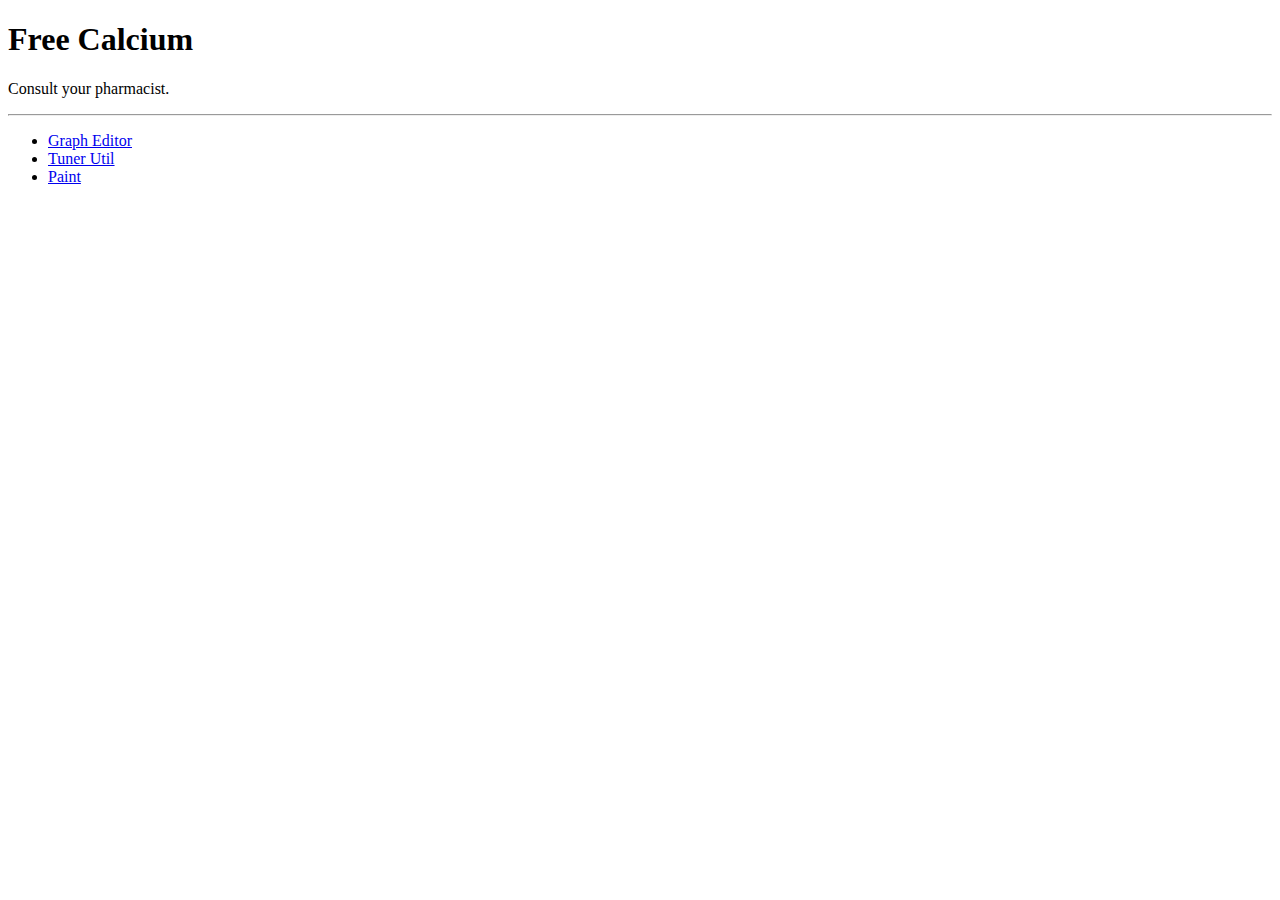
<file: index.html>
<!DOCTYPE html>
<html lang="en">
	<head>
		<meta charset="utf-8">
		<title>
			Free Calcium
		</title>
	</head>
	<body>
		<h1>Free Calcium</h1>
		<p>
			Consult your pharmacist.
		</p>
		<hr>
		<ul>
			<li>
				<a href="./content/graph-editor/">Graph Editor</a>
			</li>
			<li>
				<a href="./content/tuner-util/">Tuner Util</a>
			</li>
			<li>
				<a href="./content/paint/">Paint</a>
			</li>
		</ul>
	</body>
</html>
</file>
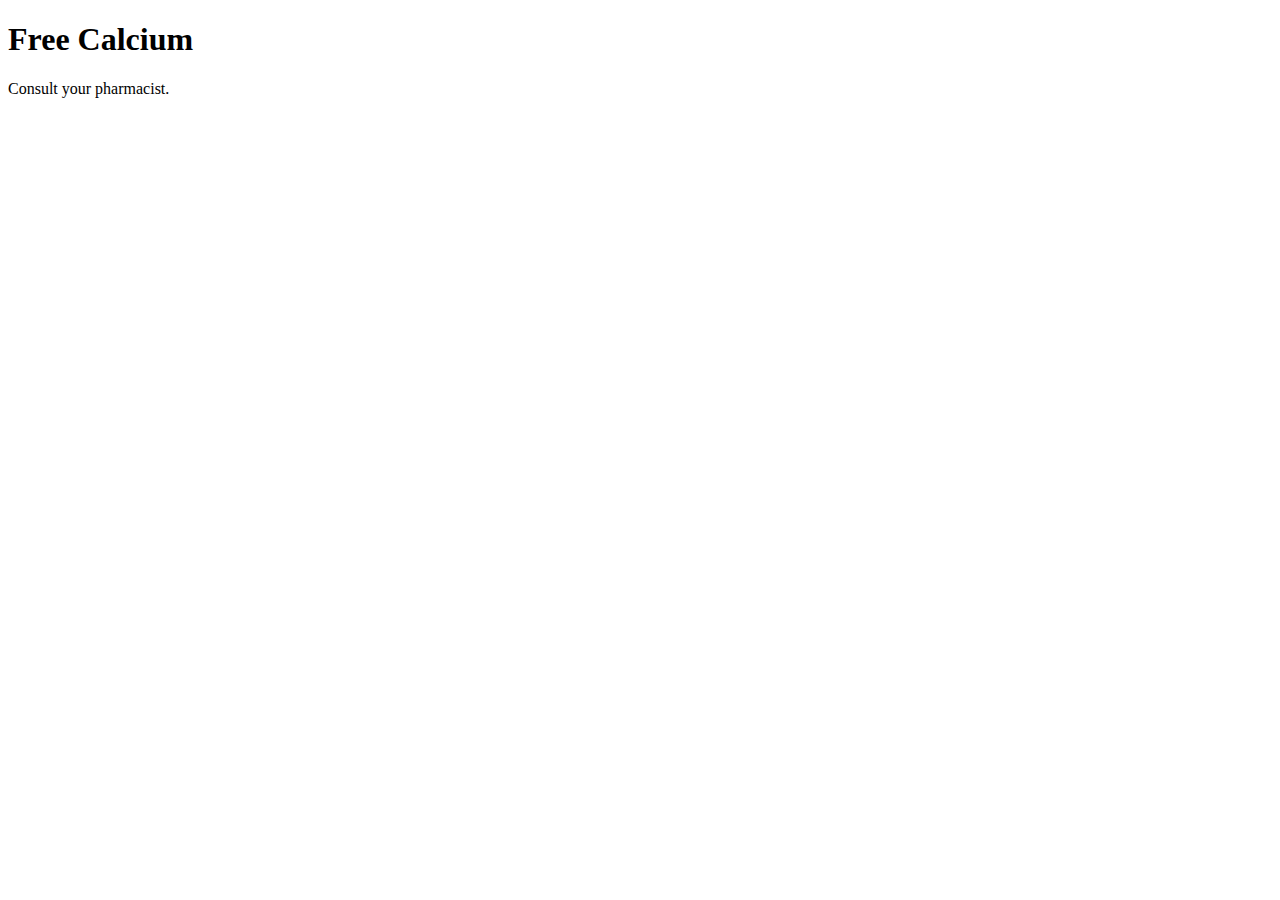
<file: content/index.html>
<!DOCTYPE html>
<html lang="en">
	<head>
		<meta charset="utf-8">
		<title>
			Free Calcium
		</title>
	</head>
	<body>
		<h1>Free Calcium</h1>
		<p>
			Consult your pharmacist.
		</p>
	</body>
</html>
</file>
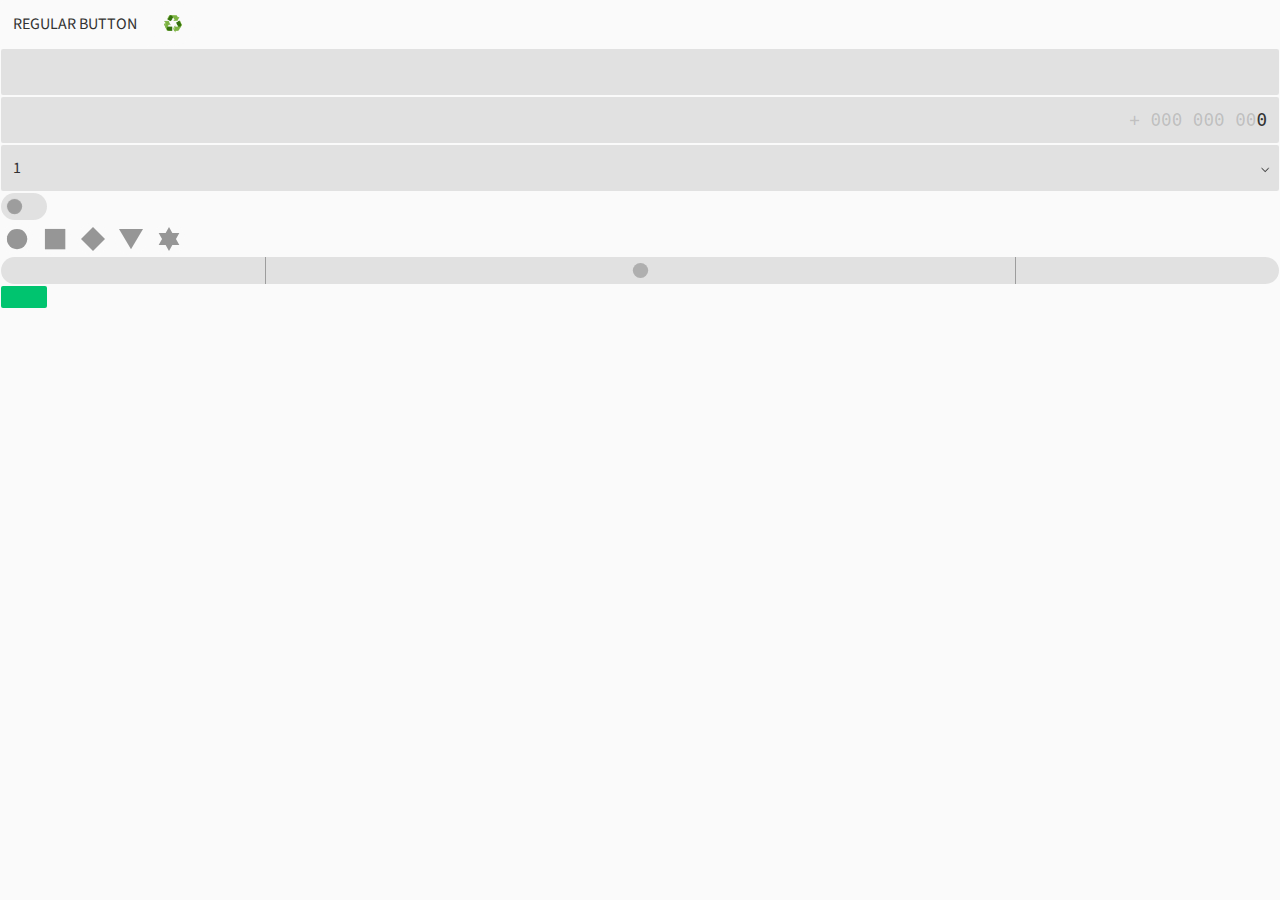
<file: content/graph-editor/index.html>
<!DOCTYPE html>
<html>
	<head>
		<meta charset="utf-8">
		<meta name="viewport" content="width=device-width, initial-scale=1.0, maximum-scale=1.0, user-scalable=0">
		<link rel="stylesheet" href="./index.css">
		<title>
			Graph Editor
		</title>
	</head>
	<body>
		<noscript>
			You need to enable JavaScript to run this app.
		</noscript>
		<div id="root"></div>
		<script src="./index.js"></script>
	</body>
</html>
</file>
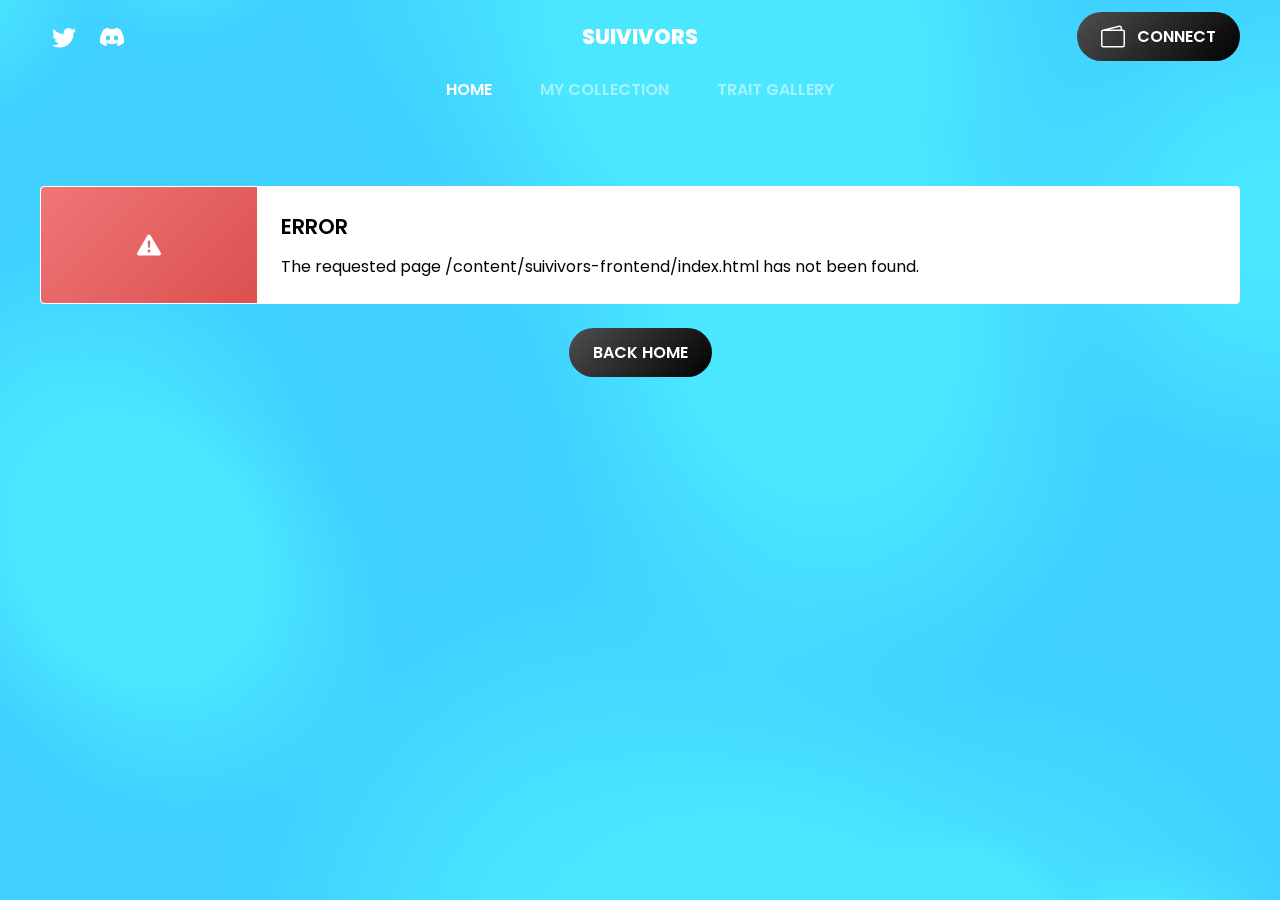
<file: content/suivivors-frontend/index.html>
<!DOCTYPE html>
<html dir="ltr">
	<head>
		<meta charset="utf-8">
		<meta name="viewport" content="width=device-width, initial-scale=1.0, maximum-scale=2.0, user-scalable=1">
		<link rel="stylesheet" href="./index.css">
		<link rel="stylesheet" href="https://fonts.googleapis.com/css?family=Roboto:300,400,500,700&display=swap">
		<link rel="icon" type="image/png" sizes="128x128" href="img/favicon.png" />
		<title>Suivivors - First Dynamic NFT on Sui</title>
		<meta name="title" content="Suivivors - First Dynamic NFT on Sui">
		<meta name="description" content="Suivivors representing paradigm shift in way how users will see and interact with NFTs. Remember: Only way to suivive the sui-nami is to become Suivivor.">
		<meta property="og:type" content="website">
		<meta property="og:url" content="https://www.suivivors.com/">
		<meta property="og:title" content="Suivivors - First Dynamic NFT on Sui">
		<meta property="og:description" content="Suivivors representing paradigm shift in way how users will see and interact with NFTs. Remember: Only way to suivive the sui-nami is to become Suivivor.">
		<meta property="og:image" content="https://www.suivivors.com/img/banner.jpg">
		<meta property="twitter:card" content="summary_large_image">
		<meta property="twitter:url" content="https://www.suivivors.com/">
		<meta property="twitter:title" content="Suivivors - First Dynamic NFT on Sui">
		<meta property="twitter:description" content="Suivivors representing paradigm shift in way how users will see and interact with NFTs. Remember: Only way to suivive the sui-nami is to become Suivivor.">
		<meta property="twitter:image" content="https://www.suivivors.com/img/banner.jpg">
	</head>
	<body>
		<div id="root"></div>
		<script src="./index.js"></script>
	</body>
</html>
</file>
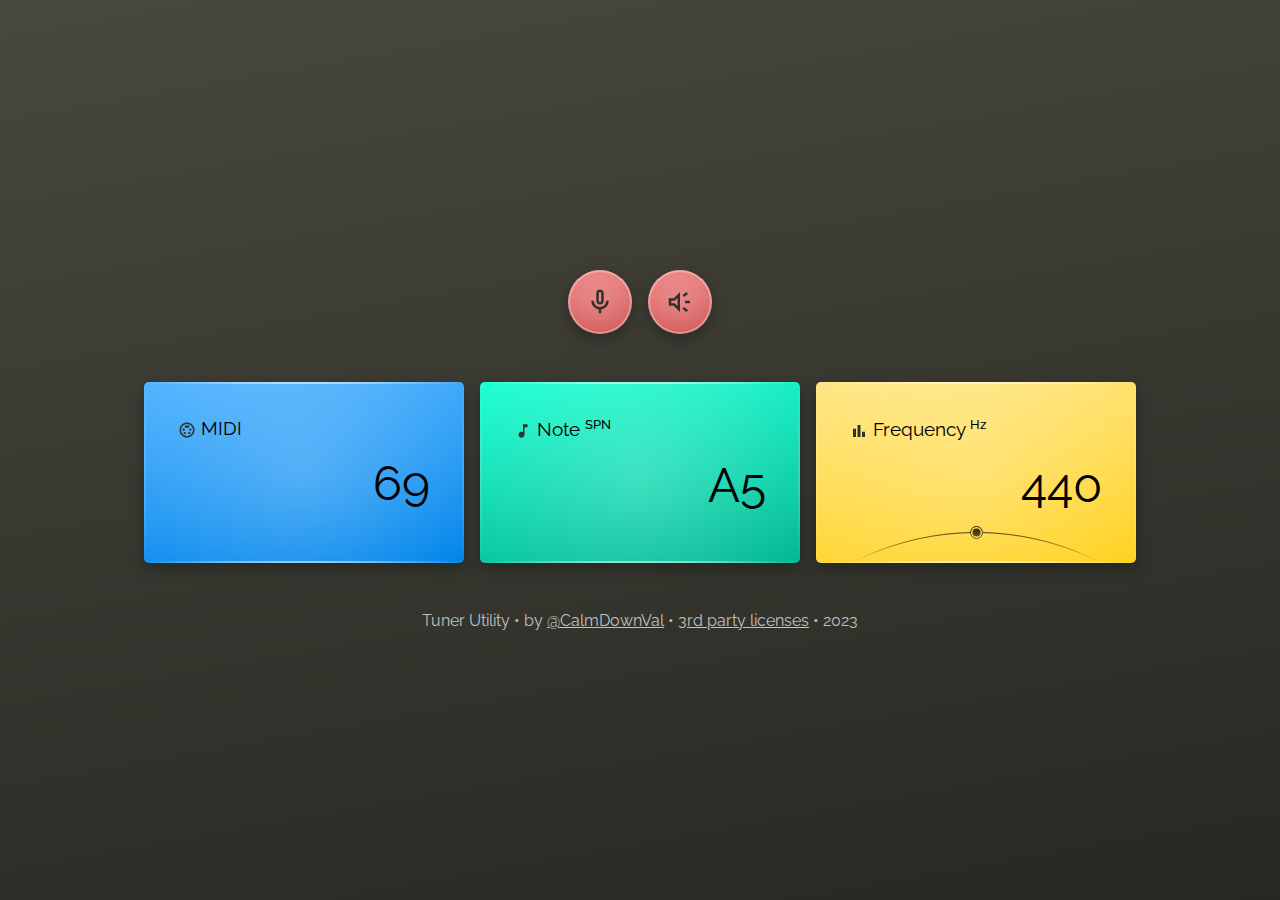
<file: content/tuner-util/index.html>
<!DOCTYPE html>
<html>
	<head>
		<meta charset="utf-8">
		<meta name="description" content="Tuner utility with MIDI, note and frequency conversion.">
		<meta name="keywords" content="midi,frequency,note,music,production">
		<meta name="viewport" content="width=device-width, initial-scale=1.0, maximum-scale=1.0, user-scalable=no, viewport-fit=cover">
		<meta name="HandheldFriendly" content="true">
		<meta name="author" content="@CalmDownVal">
		<link rel="stylesheet" href="style.css">
		<script src="app.min.js" type="text/javascript"></script>
		<title>
			Tuner Utility
		</title>
	</head>
	<body>
		<section class="layout">
			<div class="control-panel span-full">
				<div class="canvas-wrapper" id="bin-chart">
					<canvas></canvas>
				</div>
				<button class="button fx-shiny" id="record-button">
					<svg xmlns="http://www.w3.org/2000/svg" width="30" height="30" viewBox="0 -960 960 960" class="icon">
						<path d="M480-400q-50 0-85-35t-35-85v-240q0-50 35-85t85-35q50 0 85 35t35 85v240q0 50-35 85t-85 35Zm0-240Zm-40 520v-123q-104-14-172-93t-68-184h80q0 83 58.5 141.5T480-320q83 0 141.5-58.5T680-520h80q0 105-68 184t-172 93v123h-80Zm40-360q17 0 28.5-11.5T520-520v-240q0-17-11.5-28.5T480-800q-17 0-28.5 11.5T440-760v240q0 17 11.5 28.5T480-480Z"/>
					</svg>
				</button>
				<button class="button fx-shiny" id="ping-button">
					<svg xmlns="http://www.w3.org/2000/svg" width="30" height="30" viewBox="0 -960 960 960" class="icon">
						<path d="M640-440v-80h160v80H640Zm48 280-128-96 48-64 128 96-48 64Zm-80-480-48-64 128-96 48 64-128 96ZM120-360v-240h160l200-200v640L280-360H120Zm280-246-86 86H200v80h114l86 86v-252ZM300-480Z"/>
					</svg>
				</button>
			</div>
			<label class="input-wrapper fx-shiny" id="midi-box">
				<h2 class="input-wrapper__header">
					<svg xmlns="http://www.w3.org/2000/svg" width="18" height="18" viewBox="0 -960 960 960" class="icon">
						<path d="M480-80q-82 0-155-31.5t-127.5-86Q143-252 111.5-325T80-480q0-83 31.5-155.5t86-127Q252-817 325-848.5T480-880q83 0 155.5 31.5t127 86q54.5 54.5 86 127T880-480q0 82-31.5 155t-86 127.5q-54.5 54.5-127 86T480-80Zm0-400Zm-180 40q25 0 42.5-17.5T360-500q0-25-17.5-42.5T300-560q-25 0-42.5 17.5T240-500q0 25 17.5 42.5T300-440Zm360 0q25 0 42.5-17.5T720-500q0-25-17.5-42.5T660-560q-25 0-42.5 17.5T600-500q0 25 17.5 42.5T660-440ZM360-260q25 0 42.5-17.5T420-320q0-25-17.5-42.5T360-380q-25 0-42.5 17.5T300-320q0 25 17.5 42.5T360-260Zm240 0q25 0 42.5-17.5T660-320q0-25-17.5-42.5T600-380q-25 0-42.5 17.5T540-320q0 25 17.5 42.5T600-260ZM420-600h120q26 0 43-17t17-43q0-26-17-43t-43-17H420q-26 0-43 17t-17 43q0 26 17 43t43 17Zm60 440q133 0 226.5-93.5T800-480q0-133-93.5-226.5T480-800q-133 0-226.5 93.5T160-480q0 133 93.5 226.5T480-160Z"/>
					</svg>
					MIDI
				</h2>
				<div class="input-wrapper__input-frame">
					<input type="text" class="input-wrapper__input" id="midi-input" value="69" maxlength="10" inputMode="decimal">
				</div>
				<span class="input-wrapper__approx">approximate</span>
			</label>
			<label class="input-wrapper fx-shiny" id="note-box">
				<h2 class="input-wrapper__header">
					<svg xmlns="http://www.w3.org/2000/svg" width="18" height="18" viewBox="0 -960 960 960" class="icon">
						<path d="M400-120q-66 0-113-47t-47-113q0-66 47-113t113-47q23 0 42.5 5.5T480-418v-422h240v160H560v400q0 66-47 113t-113 47Z"/>
					</svg>
					Note
					<sup title="Scientific Pitch Notation">SPN</sup>
				</h2>
				<div class="input-wrapper__input-frame">
					<input type="text" class="input-wrapper__input" id="note-input" value="A5" maxlength="10">
				</div>
				<span class="input-wrapper__approx">approximate</span>
			</label>
			<label class="input-wrapper fx-shiny" id="freq-box">
				<h2 class="input-wrapper__header">
					<svg xmlns="http://www.w3.org/2000/svg" width="18" height="18" viewBox="0 -960 960 960" class="icon">
						<path d="M640-160v-280h160v280H640Zm-240 0v-640h160v640H400Zm-240 0v-440h160v440H160Z"/>
					</svg>
					Frequency
					<sup>Hz</sup>
				</h2>
				<div class="input-wrapper__input-frame">
					<input type="text" class="input-wrapper__input" id="freq-input" value="440" maxlength="10" inputMode="decimal">
				</div>
				<div class="canvas-wrapper" id="tune-chart">
					<canvas></canvas>
				</div>
			</label>
			<footer class="page-footer span-full">
				<dl class="info-crumbs">
					<dt>
						Tuner Utility
					</dt>
					<dd>
						by
						<a href="https://twitter.com/CalmDownVal" target="_blank">@CalmDownVal</a>
					</dd>
					<dd>
						<a href="https://github.com/CalmDownVal/tuner-util/tree/master/licenses" target="_blank">3rd party licenses</a>
					</dd>
					<dd>
						2023
					</dd>
				</dl>
			</footer>
		</section>
	</body>
</html>
</file>
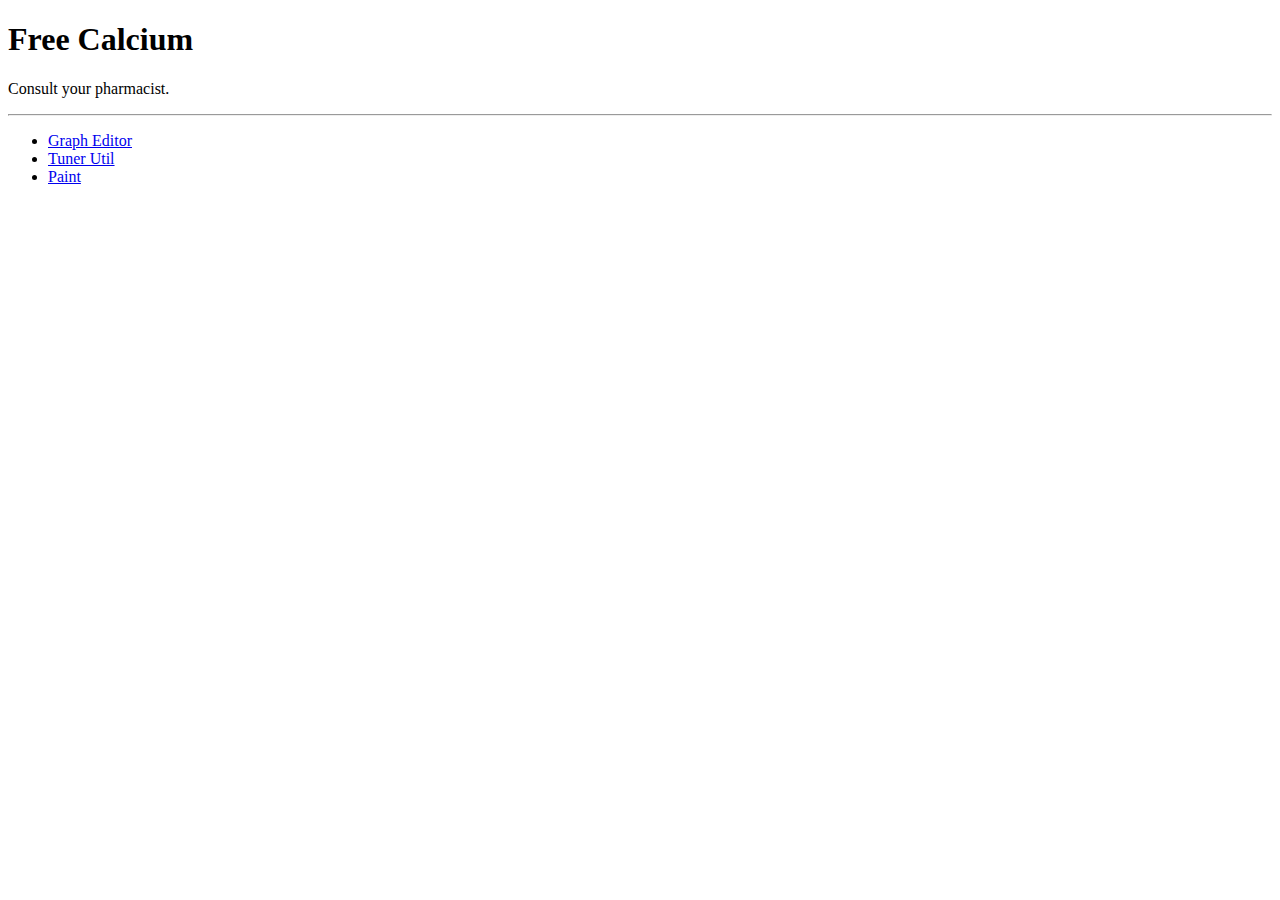
<file: content/suivivors-frontend/redirect.html>
<!DOCTYPE html>
<html>
	<head>
		<meta charset="utf-8">
		<meta name="robots" content="noindex">
		<title>
			Error
		</title>
	</head>
	<body>
		<h1>An Error Occurred</h1>
		<p>
			We will attempt to redirect you to the right place. If that doesn't
			happen automatically, your browser may have blocked the redirect.
		</p>
		<p>
			You can
			<a href="/">
				click here
			</a>
			to redirect manually.
		</p>
	</body>
	<script type="text/javascript">
		window.addEventListener('DOMContentLoaded', () => {
			window.location.replace('/');
		});
	</script>
</html>
</file>
<file: content/graph-editor/index.css>
@import"https://fonts.googleapis.com/css2?family=Source+Sans+Pro&display=swap";.button{--theme-bg-color: rgb(var(--theme-color-bg-primary));--theme-bg-shading: 0;--theme-bg: var(--theme-bg-color);background:var(--theme-bg);--theme-fg-color: rgb(var(--theme-color-fg-primary));color:var(--theme-fg-color);border-radius:var(--theme-rounding-SE);padding:var(--theme-gap-M);cursor:pointer;text-align:center;text-transform:uppercase}.button:active{--theme-bg-shading: .1}.button--icon{display:inline-flex;justify-content:center;align-items:center;border-radius:100%;line-height:1em}.button--icon:after{content:"";display:block;padding-top:100%}.button-group{display:inline-grid;grid-auto-flow:column;grid-auto-columns:1fr}.button-group__button{--theme-bg-shading: .1;position:relative;margin-left:-1px}.button-group__button:first-of-type{margin-left:unset;border-top-right-radius:0!important;border-bottom-right-radius:0!important}.button-group__button:last-of-type{border-top-left-radius:0!important;border-bottom-left-radius:0!important}.button-group__button:not(:first-of-type):not(:last-of-type){border-radius:0!important}.button-group__button--selected{--theme-bg-shading: .2;z-index:10}.popup{--theme-bg-color: rgb(var(--theme-color-bg-primary));--theme-bg-shading: .1;--theme-bg: linear-gradient(rgba(var(--theme-color-shading), var(--theme-bg-shading)), rgba(var(--theme-color-shading), var(--theme-bg-shading))), var(--theme-bg-color);background:var(--theme-bg);--theme-fg-color: rgb(var(--theme-color-fg-primary));color:var(--theme-fg-color);border-radius:var(--theme-rounding-LE);position:absolute;z-index:1000;pointer-events:none;contain:layout paint;visibility:collapse;opacity:0;transform:scale3d(1,.9,1);transition:visibility 0s linear .2s,opacity .2s linear,transform .2s ease}.popup--open{pointer-events:unset;visibility:visible;opacity:1;transform:scaleZ(1);transition-delay:0s}.popup-overlay{position:fixed;inset:0;z-index:999;pointer-events:none;visibility:collapse;opacity:0;transition:visibility 0s linear .2s,opacity .2s linear}.popup-overlay--open{pointer-events:unset;visibility:visible;opacity:1;transition-delay:0s}.text-input{--theme-bg-color: rgb(var(--theme-color-bg-primary));--theme-bg-shading: .1;--theme-bg: linear-gradient(rgba(var(--theme-color-shading), var(--theme-bg-shading)), rgba(var(--theme-color-shading), var(--theme-bg-shading))), var(--theme-bg-color);background:var(--theme-bg);--theme-fg-color: rgb(var(--theme-color-fg-primary));color:var(--theme-fg-color);border-radius:var(--theme-rounding-SE)}.text-input__input{display:block;box-sizing:border-box;width:100%;min-width:0;padding:var(--theme-gap-M)}.text-input:focus-within{--theme-bg-shading: .15}@property --slider__value{syntax: "<number>"; inherits: false;}.slider{--theme-bg-color: rgb(var(--theme-color-bg-primary));--theme-bg-shading: .1;--theme-bg: linear-gradient(rgba(var(--theme-color-shading), var(--theme-bg-shading)), rgba(var(--theme-color-shading), var(--theme-bg-shading))), var(--theme-bg-color);background:var(--theme-bg);--size: 1.2rem;position:relative;box-sizing:content-box;height:var(--size);padding:var(--theme-gap-S);border-radius:999px;contain:layout paint;touch-action:none;cursor:pointer}.slider__thumb{--theme-bg-color: rgb(var(--theme-color-bg-primary));--theme-bg-shading: .3;--theme-bg: linear-gradient(rgba(var(--theme-color-shading), var(--theme-bg-shading)), rgba(var(--theme-color-shading), var(--theme-bg-shading))), var(--theme-bg-color);background:var(--theme-bg);position:absolute;inset:var(--theme-gap-S) calc(var(--theme-gap-S) + var(--size) / 2);z-index:1;border-radius:999px;-webkit-mask:url([data-uri]) no-repeat center center/80% 80%;mask:url([data-uri]) no-repeat center center/80% 80%;transform:translate3d(calc((var(--slider__value) - .5) * 100%),0,0);transition:--theme-bg-color .15s linear,--theme-bg-shading .15s linear,-webkit-mask-size .15s ease,mask-size .15s ease,transform .2s ease}.slider:focus-within>.slider__thumb{--theme-bg-shading: 0;--theme-bg-color: rgb(var(--theme-color-accent))}.slider--active>.slider__thumb{-webkit-mask-size:100% 100%;mask-size:100% 100%}.slider--drag>.slider__thumb{transition:background-color .15s linear,-webkit-mask-size .15s ease,mask-size .15s ease}.slider--clamp-left:before,.slider--clamp-right:after{content:"";position:absolute;top:0;bottom:0;width:1px;background:rgba(var(--theme-color-shading),.3)}.slider--clamp-left:before{left:calc(var(--theme-gap-S) + var(--size) / 2 + var(--slider__min) * (100% - var(--size) - 2 * var(--theme-gap-S)))}.slider--clamp-right:after{left:calc(var(--theme-gap-S) + var(--size) / 2 + var(--slider__max) * (100% - var(--size) - 2 * var(--theme-gap-S)))}.color-picker{border-radius:var(--theme-rounding-SE);width:3rem;height:1.5rem;cursor:pointer}.color-picker__popup{--theme-bg-color: rgb(var(--theme-color-bg-primary));--theme-bg-shading: 0;--theme-bg: var(--theme-bg-color);background:var(--theme-bg);box-shadow:0 3px 15px #0009;display:flex;width:15rem;flex-flow:column nowrap;gap:var(--theme-gap-S);padding:var(--theme-gap-M);margin-top:3px}.color-picker__system-select{width:100%;margin-bottom:var(--theme-gap-M)}.number-input{--theme-bg-color: rgb(var(--theme-color-bg-primary));--theme-bg-shading: .1;--theme-bg: linear-gradient(rgba(var(--theme-color-shading), var(--theme-bg-shading)), rgba(var(--theme-color-shading), var(--theme-bg-shading))), var(--theme-bg-color);background:var(--theme-bg);--theme-fg-color: rgb(var(--theme-color-fg-primary));color:var(--theme-fg-color);border-radius:var(--theme-rounding-SE);display:flex;flex-wrap:nowrap;justify-content:flex-end;align-items:center;padding:var(--theme-gap-M);cursor:text}.number-input:focus-within{--theme-bg-shading: .15}.number-input .number-input__input,.number-input .number-input__placeholder{font-family:monospace;font-size:1.1rem}.number-input__placeholder{white-space:pre;color:rgba(var(--theme-color-fg-primary),.2)}.number-input__input{position:absolute;inset:0;background:transparent;color:inherit}.number-input__input-wrapper{position:relative}.number-input__measurement{visibility:hidden}.number-input__sign{cursor:pointer}.number-input__sign--negative{color:inherit}@property --scroll-indicator__offset{syntax: "<number>"; initial-value: 0; inherits: false;}@property --scroll-indicator__proportion{syntax: "<number>"; initial-value: 1; inherits: false;}.scroll-indicator{position:absolute;display:none;pointer-events:none;box-sizing:content-box;border:var(--theme-gap-S) solid transparent;border-radius:999px;background:rgba(var(--theme-color-shading),.5) content-box;transform-origin:0 0}.scroll-indicator--horizontal{height:var(--theme-gap-S);left:0;right:0;bottom:0;transform:translate3d(calc(var(--scroll-indicator__offset) * (100% + 100% / var(--scroll-indicator__proportion))),0,0) scale3d(var(--scroll-indicator__proportion),1,1)}.scroll-indicator--vertical{width:var(--theme-gap-S);top:0;bottom:0;right:0;transform:translate3d(0,calc(var(--scroll-indicator__offset) * (100% + 100% / var(--scroll-indicator__proportion))),0) scale3d(1,var(--scroll-indicator__proportion),1)}.scroll-indicator--visible{display:inline-block;opacity:.33;transition:opacity 1s linear}.scroll-indicator--active{opacity:1;transition:opacity .1s linear}*:has(> .scroll-indicator)::-webkit-scrollbar{display:none}.select{--theme-bg-color: rgb(var(--theme-color-bg-primary));--theme-bg-shading: .1;--theme-bg: linear-gradient(rgba(var(--theme-color-shading), var(--theme-bg-shading)), rgba(var(--theme-color-shading), var(--theme-bg-shading))), var(--theme-bg-color);background:var(--theme-bg);--theme-fg-color: rgb(var(--theme-color-fg-primary));color:var(--theme-fg-color);border-radius:var(--theme-rounding-SE);position:relative}.select:focus-within{--theme-bg-shading: .15}.select__input{display:block;box-sizing:border-box;width:100%;padding:var(--theme-gap-M);background:transparent;color:rgba(var(--theme-color-fg-primary),.7);caret-color:transparent;cursor:pointer}.select__input::placeholder{color:rgb(var(--theme-color-fg-primary))}.select__popup{overflow:auto;width:100%}.select__list{list-style:none;display:flex;flex-direction:column;flex-wrap:nowrap;align-items:stretch}.select__list__option{--theme-bg-color: rgb(var(--theme-color-bg-primary));--theme-bg-shading: .1;--theme-bg: linear-gradient(rgba(var(--theme-color-shading), var(--theme-bg-shading)), rgba(var(--theme-color-shading), var(--theme-bg-shading))), var(--theme-bg-color);background:var(--theme-bg);transition:--theme-bg-shading .1s linear;padding:var(--theme-gap-M);cursor:pointer}.select__list__option--nav{--theme-bg-shading: .15;transition:--theme-bg-shading 0s linear}.select__list__option--selected{color:rgb(var(--theme-color-accent))}.select__list__no-results{padding:var(--theme-gap-M)}.select__search{box-shadow:0 2px 0 0 rgb(var(--theme-color-accent))}.select:after{content:" ";position:absolute;top:50%;right:var(--theme-gap-M);width:var(--theme-gap-S);height:var(--theme-gap-S);pointer-events:none;transform-origin:70% 30%;transform:rotate3d(0,0,1,135deg);transition:transform .5s ease;opacity:.7;border-style:solid;border-width:1px;border-color:rgb(var(--theme-color-shading)) rgb(var(--theme-color-shading)) transparent transparent}.select--open:after{transform:rotate3d(0,0,1,-45deg)}.shape-picker{display:flex;gap:var(--theme-gap-S)}.shape-picker__button{--theme-bg-color: rgb(var(--theme-color-bg-primary));--theme-bg-shading: 0;--theme-bg: linear-gradient(rgba(var(--theme-color-shading), var(--theme-bg-shading)), rgba(var(--theme-color-shading), var(--theme-bg-shading))), var(--theme-bg-color);background:var(--theme-bg);font-size:0;padding:var(--theme-gap-S);border-radius:50%;cursor:pointer}.shape-picker__button--selected,.shape-picker__button:hover{--theme-bg-shading: .2}.shape-picker__button--selected>.shape-preview{fill:rgb(var(--theme-color-accent))}.shape-preview{--size: 1.5rem;width:var(--size);height:var(--size);fill:rgba(var(--theme-color-shading),.4)}.switch{--theme-bg-color: rgb(var(--theme-color-bg-primary));--theme-bg-shading: .1;--theme-bg: linear-gradient(rgba(var(--theme-color-shading), var(--theme-bg-shading)), rgba(var(--theme-color-shading), var(--theme-bg-shading))), var(--theme-bg-color);background:var(--theme-bg);--size: 1.2rem;box-sizing:content-box;width:calc(2 * var(--size));height:var(--size);padding:var(--theme-gap-S);border-radius:999px;touch-action:none;cursor:pointer}.switch__thumb{width:var(--size);height:var(--size);border-radius:999px;background:rgba(var(--theme-color-shading),.3);transform:scale3d(.8,.8,1);transition:background-color .2s linear .1s,transform .2s ease}.switch--on>.switch__thumb{background:rgb(var(--theme-color-accent));transform:scaleZ(1) translate3d(100%,0,0)}.graph-editor{position:absolute;inset:0;width:100%;height:100%;touch-action:none}.context-menu{box-shadow:0 3px 15px #0009;min-width:10rem}.context-menu__list{display:flex;flex-flow:column nowrap;list-style:none}.context-menu__list__item{--theme-bg-color: rgb(var(--theme-color-bg-primary));--theme-bg-shading: .1;--theme-bg: linear-gradient(rgba(var(--theme-color-shading), var(--theme-bg-shading)), rgba(var(--theme-color-shading), var(--theme-bg-shading))), var(--theme-bg-color);background:var(--theme-bg);transition:--theme-bg-shading .1s linear;padding:var(--theme-gap-M);cursor:pointer}.context-menu__list__item:hover{--theme-bg-shading: .15;transition:--theme-bg-shading 0s linear}.multi-editor{--depth-offset: 16px;background-image:linear-gradient(to right,#fff,transparent 1px);background-size:var(--depth-offset) 100%;background-repeat:repeat-x;display:flex;flex-flow:column nowrap}.multi-editor__row{--theme-bg-color: rgb(var(--theme-color-bg-primary));--theme-bg-shading: 0;--theme-bg: var(--theme-bg-color);background:var(--theme-bg);display:grid;grid-template-columns:1fr 2fr auto;grid-template-rows:1fr;grid-auto-flow:column;align-items:center;justify-items:stretch;margin-left:calc(var(--depth-offset) * var(--depth));padding-bottom:var(--gap-s)}.multi-editor__row>*{grid-column:2}.multi-editor__row>.multi-editor__row__title{grid-column:1}.multi-editor__row>.multi-editor__row__title+*{grid-column:2}.multi-editor__row>.multi-editor__row__options{grid-column:3}.array-field__add-button{justify-self:start}:root{font-family:Source Sans Pro,sans-serif}:root{--theme-color-bg-primary: 250, 250, 250;--theme-color-fg-primary: 50, 50, 50;--theme-color-shading: 0, 0, 0;--theme-color-accent: 0, 196, 111;--theme-gap-S: .25rem;--theme-gap-M: .75rem;--theme-gap-L: 1.5rem;--theme-rounding-SE: 3px;--theme-rounding-LE: 3px}@media (prefers-color-scheme: dark){:root{--theme-color-bg-primary: 42, 42, 42;--theme-color-fg-primary: 240, 240, 240;--theme-color-shading: 255, 255, 255;--theme-color-accent: 0, 196, 111}}@property --theme-fg-color{syntax: "<color>"; initial-value: black; inherits: true;}@property --theme-bg-color{syntax: "<color>"; initial-value: transparent; inherits: true;}@property --theme-bg-shading{syntax: "<number>"; initial-value: 0; inherits: true;}@property --fx-focus-opacity{syntax: "<number>"; initial-value: 0; inherits: false;}.with-focus-decorator{--fx-focus-opacity: 0;border:1px solid transparent;outline:none;background:linear-gradient(rgba(var(--theme-color-shading),var(--theme-bg-shading)),rgba(var(--theme-color-shading),var(--theme-bg-shading))) no-repeat 0% 0%/100% 100% padding-box,linear-gradient(var(--theme-bg-color),var(--theme-bg-color)) no-repeat 0% 0%/100% 100% padding-box,radial-gradient(ellipse 50% 100% at 50% 100%,rgba(var(--theme-color-accent),var(--fx-focus-opacity)) 50%,rgba(var(--theme-color-accent),0) 100%) no-repeat 50% 100%/0% 0% border-box!important;transition:background-size 0s linear .1s,--theme-bg-shading .2s linear,--fx-focus-opacity .1s linear}.with-focus-decorator:focus-within{background-size:100% 100%,100% 100%,300% 300%!important;--fx-focus-opacity: 1;transition:background-size .7s ease,--theme-bg-shading .2s linear,--fx-focus-opacity .1s linear}.with-focus-decorator:active{transition:background-size .7s ease,--theme-bg-shading 0s linear,--fx-focus-opacity .1s linear}body{--theme-bg-color: rgb(var(--theme-color-bg-primary));--theme-bg-shading: 0;--theme-bg: var(--theme-bg-color);background:var(--theme-bg);--theme-fg-color: rgb(var(--theme-color-fg-primary));color:var(--theme-fg-color)}*{box-sizing:border-box;padding:0;margin:0;font:inherit;color:inherit;-webkit-tap-highlight-color:transparent}input,button{text-align:left;background:transparent;border:none;outline:none}
</file>
<file: content/suivivors-frontend/index.css>
@import"https://fonts.googleapis.com/css2?family=Poppins:wght@400;600;800&display=swap";.button{display:inline-flex;align-items:center;background:var(--back);color:var(--text);border-radius:999px;border:none;outline:none;padding:var(--gap-m) var(--gap-l);text-transform:uppercase;text-decoration:none;font-weight:600;white-space:nowrap;cursor:pointer;user-select:none}.button--regular{--back: var(--back-normal);--text: var(--text-normal)}.button--primary{--back: linear-gradient(315deg, var(--back-accent-a), var(--back-accent-b));--text: var(--text-accent);text-shadow:2px 2px 2px rgba(0,0,0,.1)}.button--text{--back: transparent}.button:disabled{filter:grayscale(1);opacity:.5;cursor:default}.button--icon{position:relative;background:none;padding:var(--gap-m)}.button--icon:before{content:"";position:absolute;inset:0;background:var(--text);border-radius:999px;transform-origin:center center;transform:scale3d(0,0,1);opacity:0;transition:opacity .2s linear,transform .2s ease}.button--icon:hover:before{transform:scale3d(1.1,1.1,1);opacity:.3}.button:not(.button--shrink)>.icon:not(:only-child){margin-right:var(--gap-m)}.button--shrink>.button__content{display:none}@media (min-width: 600px){.button--shrink>.button__content{display:inline}.button--shrink>.icon:not(:only-child){margin-right:var(--gap-m)}}.container{max-width:1200px;margin:0 auto;padding:0 var(--gap-m)}.icon{fill:var(--text);width:1.5em;height:1.5em}@property --offset{syntax: "<number>"; initial-value: 0; inherits: false;}@property --proportion{syntax: "<number>"; initial-value: 1; inherits: false;}.scroll-container{box-sizing:border-box;position:relative}.scroll-container--vertical>.scroll-container__content{overflow:clip scroll}.scroll-container--horizontal>.scroll-container__content{overflow:scroll clip}.scroll-container--horizontal.scroll-container--vertical>.scroll-container__content{overflow:scroll scroll}.scroll-container__indicator{display:none;position:absolute;inset:0;pointer-events:none;box-sizing:content-box;border:var(--gap-s) solid transparent;border-radius:999px;background:#fff content-box;transform-origin:0 0}.scroll-container__indicator--vertical{width:var(--gap-s);left:unset;transform:translate3d(0,calc(var(--offset) * 100%),0) scale3d(1,var(--proportion),1)}.scroll-container__indicator--horizontal{height:var(--gap-s);top:unset;transform:translate3d(calc(var(--offset) * 100%),0,0) scale3d(var(--proportion),1,1)}.scroll-container--scrollable-vertical>.scroll-container__indicator--vertical,.scroll-container--scrollable-horizontal>.scroll-container__indicator--horizontal{display:inline-block;opacity:.33;transition:opacity 1s linear}.scroll-container--active>.scroll-container__indicator{opacity:1;transition:opacity .1s linear}.scroll-container__arrow{position:absolute;inset:var(--gap-s);-webkit-mask:url([data-uri]) no-repeat center center / 100% 100%;mask:url([data-uri]) no-repeat center center / 100% 100%;cursor:pointer;opacity:0;visibility:hidden;transition:visibility 0s linear .5s,opacity .5s linear 0s}.scroll-container--scrollable-top>.scroll-container__arrow--top,.scroll-container--scrollable-bottom>.scroll-container__arrow--bottom,.scroll-container--scrollable-left>.scroll-container__arrow--left,.scroll-container--scrollable-right>.scroll-container__arrow--right{transition-delay:0s;visibility:visible;opacity:1}.scroll-container__arrow--top{background:url([data-uri]) no-repeat center center / 50% 50%,linear-gradient(to top,rgba(255,255,255,0),rgba(255,255,255,.5));height:2rem;bottom:unset}.scroll-container__arrow--bottom{background:url([data-uri]) no-repeat center center / 50% 50%,linear-gradient(to bottom,rgba(255,255,255,0),rgba(255,255,255,.5));height:2rem;top:unset}.scroll-container__arrow--left{background:url([data-uri]) no-repeat center center / 50% 50%,linear-gradient(to left,rgba(255,255,255,0),rgba(255,255,255,.5));width:2rem;right:unset}.scroll-container__arrow--right{background:url([data-uri]) no-repeat center center / 50% 50%,linear-gradient(to right,rgba(255,255,255,0),rgba(255,255,255,.5));width:2rem;left:unset}.scroll-container--vertical.scroll-container--indicators{padding-left:var(--gap-m);padding-right:var(--gap-m)}.scroll-container--horizontal.scroll-container--indicators{padding-top:var(--gap-m);padding-bottom:var(--gap-m)}.scroll-container--vertical.scroll-container--arrows{padding-top:var(--gap-l);padding-bottom:var(--gap-l)}.scroll-container--horizontal.scroll-container--arrows{padding-left:var(--gap-l);padding-right:var(--gap-l)}.scroll-container--scrollable-left>.scroll-container__content{-webkit-mask:linear-gradient(to right,transparent,black 5%);mask:linear-gradient(to right,transparent,black 10%)}.scroll-container--scrollable-right>.scroll-container__content{-webkit-mask:linear-gradient(to right,black 95%,transparent);mask:linear-gradient(to right,black 95%,transparent)}.scroll-container--scrollable-left.scroll-container--scrollable-right>.scroll-container__content{-webkit-mask:linear-gradient(to right,transparent,black 5% 95%,transparent);mask:linear-gradient(to right,transparent,black 5% 95%,transparent)}.scroll-container--scrollable-top>.scroll-container__content{-webkit-mask:linear-gradient(to bottom,transparent,black 5%);mask:linear-gradient(to bottom,transparent,black 10%)}.scroll-container--scrollable-bottom>.scroll-container__content{-webkit-mask:linear-gradient(to bottom,black 95%,transparent);mask:linear-gradient(to bottom,black 95%,transparent)}.scroll-container--scrollable-top.scroll-container--scrollable-bottom>.scroll-container__content{-webkit-mask:linear-gradient(to bottom,transparent,black 5% 95%,transparent);mask:linear-gradient(to bottom,transparent,black 5% 95%,transparent)}.scroll-container__content::-webkit-scrollbar{display:none}.navigation{max-width:100vw}.navigation__list{display:flex;flex-flow:row nowrap;list-style:none;padding:0;margin:0}.navigation__item-anchor{position:relative;display:inline-block;padding:var(--gap-s) var(--gap-l);color:var(--text-accent);font-weight:600;text-transform:uppercase;text-decoration:none;white-space:nowrap;cursor:pointer;user-select:none}.navigation__item--disabled>.navigation__item-anchor{cursor:default;opacity:.5}.navigation__item:not(.navigation__item--disabled)>.navigation__item-anchor:after{content:"";position:absolute;right:var(--gap-l);left:var(--gap-l);bottom:0;background:var(--text-accent);height:2px;border-radius:2px;opacity:0;transition:opacity .2s linear}.navigation__item--selected>.navigation__item-anchor:after,.navigation__item:not(.navigation__item--disabled)>.navigation__item-anchor:hover:after{opacity:1!important}.typography{color:var(--text)}.typography--header{text-transform:uppercase}.typography--page-header{font-size:var(--size-m);font-weight:800}.typography--main-header,.typography--sub-header{display:block;margin-bottom:var(--gap-m)}.typography--main-header{font-size:var(--size-xl);font-weight:800;text-align:center}.typography--sub-header{font-size:var(--size-m);font-weight:600}.button-group{display:flex;flex-flow:row nowrap;justify-content:center;align-items:center;gap:var(--gap-s)}.frame{--back: var(--back-normal);--text: var(--text-normal);display:flex;flex-flow:row nowrap;min-height:5rem;background:var(--back);color:var(--text);border-radius:var(--gap-s);border:1px solid #fff}.frame:not(:last-child){margin-bottom:var(--gap-l)}.frame__content{align-self:center;padding:var(--gap-l)}.frame__side{flex:1 1 30%;max-width:15vw;display:flex;justify-content:center;align-items:center;align-self:stretch;padding:var(--gap-m);grid-column:1;background:var(--back);border-radius:var(--gap-s) 0 0 var(--gap-s)}.frame--elevated{box-shadow:0 8px 24px 0 var(--shading)}.frame--primary>.frame__side{--back: linear-gradient(315deg, var(--back-accent-a), var(--back-accent-b));--text: #ffffff}.frame--error>.frame__side{--back: linear-gradient(315deg, #db5050, #f07676);--text: #ffffff}.popup{position:fixed;z-index:999;inset:0;display:flex;align-items:center;justify-content:center;opacity:0;visibility:collapse;transition:opacity .2s linear,visibility 0s linear .2s}.popup--open{opacity:1;visibility:visible;transition-delay:0s}.popup__content{position:relative;z-index:1000;transform-origin:center center;transform:scale3d(.8,.8,1);transition:transform .2s ease}.popup--open>.popup__content{transform:scaleZ(1)}.popup__overlay{position:absolute;inset:0;background:var(--shading)}.popup__close{position:absolute;top:var(--gap-l);right:var(--gap-l);cursor:pointer;padding:var(--gap-m);border-radius:999px;background:var(--back-normal);--text: var(--text-normal)}.wallet-dialog-content{min-width:25vw;display:flex;flex-flow:column nowrap;align-items:center;justify-content:center;padding:4rem 0 1rem}.wallet-dialog-content__title{margin:var(--gap-l) 0 0 0}.wallet-dialog-content__action{margin-top:var(--gap-l)}.wallet-selector__category{list-style:none;padding:0;margin:0;display:flex;flex-flow:column nowrap;align-items:stretch}.wallet-selector__category:not(:last-of-type){margin-bottom:var(--gap-l)}.wallet-selector__entry__link{display:flex;flex-flow:row nowrap;align-items:center;gap:var(--gap-m);text-decoration:none;white-space:nowrap;padding:.5rem var(--gap-m);border-radius:var(--gap-s);background:transparent;transition:background-color .1s linear}.wallet-selector__entry--selected>.wallet-selector__entry__link{background-color:rgba(var(--shading-raw),.1)}.wallet-selector__content{position:relative}.wallet-selector__back{position:absolute;top:.5rem;left:0}@media (min-width: 600px){.wallet-selector{display:grid;grid-template-columns:1fr 2fr}.wallet-selector__list{background:radial-gradient(ellipse 10px 50% at center right,rgba(var(--shading-raw),.1),transparent);padding-right:var(--gap-l)}.wallet-selector__back{display:none}}@media (max-width: 600px){.wallet-selector--mobile-content>.wallet-selector__list,.wallet-selector:not(.wallet-selector--mobile-content)>.wallet-selector__content{display:none}}.wallet{position:relative;display:flex;flex-flow:row nowrap}.wallet__button-main{opacity:1;transform-origin:right center}.wallet__address{text-transform:none}.app-shell__top{display:grid;align-items:center;justify-items:center;gap:var(--gap-m);grid-template-columns:1fr 2fr 1fr;grid-template-rows:auto auto;grid-auto-flow:row;padding-top:var(--gap-m)}.app-shell__header{user-select:none}.app-shell__social{display:flex;flex-flow:row nowrap;justify-self:start}.app-shell__wallet{justify-self:end}.app-shell__menu{grid-column:1 / span 3;grid-row:2}.app-shell__content{padding:var(--gap-xl) 0}.app-shell__launch-game{color:var(--back-accent-a)}.loader{display:flex;flex-flow:row nowrap;gap:var(--gap-l)}.loader__dot{display:inline-block;width:.7rem;height:.7rem;border-radius:.5rem;background:var(--text);animation-duration:1s;animation-name:loader__pop;animation-iteration-count:infinite;animation-timing-function:ease}.loader__dot:nth-child(1){animation-delay:0s}.loader__dot:nth-child(2){animation-delay:.2s}.loader__dot:nth-child(3){animation-delay:.45s}@keyframes loader__pop{0%{transform:scaleZ(1)}15%{transform:scale3d(1.5,1.5,1)}to{transform:scaleZ(1)}}.badge{display:inline-flex;align-items:center;justify-content:center;box-sizing:content-box;width:1.5rem;height:1.5rem;padding:var(--gap-s);margin-right:var(--gap-m);border-radius:999px;color:var(--text);border:2px solid var(--text);user-select:none}.card__wrapper{position:relative;padding:1rem;background:url(img/frame-tl.svg) no-repeat left top / 50% auto,url(img/frame-br.svg) no-repeat right bottom / 50% auto}.card{display:grid;grid-template-columns:auto;grid-template-rows:1fr auto auto;grid-auto-flow:row;gap:var(--gap-m);border-radius:20% 20% 3rem 3rem;box-shadow:inset 0 0 20px #fff;padding-bottom:var(--gap-l)}.card__title{padding:0 var(--gap-s);overflow:hidden;text-overflow:ellipsis;white-space:nowrap;text-align:center;align-self:center;justify-self:stretch;margin:0}.card__actions{align-items:center;align-self:center}.card__quantity{--text: var(--text-normal);position:absolute;z-index:2;top:8%;right:8%;background:var(--back-normal);box-shadow:0 0 0 var(--gap-s) var(--back-normal)}.image-frame{--border: 3%;position:relative;display:block;width:auto;background:var(--back-normal);padding:var(--border);border-radius:13%;font-size:0}.image-frame>:only-child{border-radius:11%;background-image:radial-gradient(circle at center,var(--back-accent-b),var(--back-accent-a))}.image-frame:before{position:absolute;z-index:-1;inset:-20%;content:"";background:radial-gradient(circle closest-side at center,white 10%,rgba(255,255,255,0) 100%)}.image-view{display:block;width:auto;align-self:stretch;justify-self:stretch;background-position:center center;background-repeat:no-repeat;background-size:contain}.image-view--pending{filter:grayscale(1)}.image-view--fixed:after{content:"";display:block;padding-bottom:var(--height)}.home-page__collection-section__header{position:relative;max-width:1200px;margin:var(--gap-xl) auto var(--gap-l) auto;padding:var(--gap-l) 0;background:radial-gradient(circle at center,var(--back-accent-b),var(--back-accent-a));color:var(--text-accent);font-style:italic;font-size:2rem;font-weight:800;text-align:center;text-transform:uppercase;clear:both;transform:matrix3d(1,-.02,0,0,0,1,0,0,0,0,1,0,0,0,0,1)}.home-page__collection-section__header:first-child{margin-top:0}.home-page__collection-section{display:flex;flex-flow:row wrap;align-items:center;justify-content:space-evenly;gap:var(--gap-l);padding:var(--gap-l) 0}.home-page__collection-section>*{flex:0 1 70%}@media (min-width: 600px){.home-page__collection-section__header{mask:url(img/header-mask.svg);-webkit-mask:url(img/header-mask.svg) center center/95% no-repeat}.home-page__collection-section{background-image:url(img/bubbles.svg);background-position:center center;background-repeat:no-repeat;background-size:contain}.home-page__collection-section>*{flex:0 1 33%;max-width:300px}}.link{text-decoration:underline;cursor:pointer}.home-page-intro{display:grid;grid-template-columns:1fr;grid-template-rows:1fr auto 1fr;grid-auto-flow:row;padding:0 var(--gap-l)}.home-page-intro__header{display:inline-block;font-size:2.3rem;text-align:left;text-transform:none;justify-self:center;text-align:center}.home-page-intro__list{list-style:none;padding:0 0 0 var(--gap-l);margin:var(--gap-l) 0 0 0;display:flex;flex-flow:column nowrap;gap:var(--gap-m)}.home-page-intro__illustration{grid-row:1}@media (min-width: 600px){.home-page-intro{grid-template-columns:3fr 4fr;grid-template-rows:1fr auto;grid-auto-flow:column}.home-page-intro__header{justify-self:start;text-align:left}.home-page-intro__illustration{display:inline-block;grid-row:1 / span 2}}.home-page__coming-soon{margin-bottom:var(--gap-xl)}.character-view{position:relative}.character-view__overlay{position:absolute;inset:var(--border);border-radius:var(--rounding);background:var(--shading);display:flex;align-items:center;justify-content:center;font-size:1rem;font-weight:800;text-transform:uppercase;user-select:none}.character-view--focusable{cursor:pointer}.character-view--loading>.character-view__image{filter:grayscale(1)}.card-collection{display:grid;grid-template-columns:1fr;grid-auto-rows:auto;grid-auto-flow:row;gap:var(--gap-l);margin-bottom:var(--gap-l)}@media (min-width: 600px){.card-collection{grid-template-columns:repeat(3,1fr)}.card-collection>*:first-child{grid-column:1 / span 3}}.collection-header{--back: var(--back-normal);--text: var(--text-normal);display:flex;flex-direction:row;justify-content:center;text-transform:uppercase}.collection-header__box{background:var(--back);border-radius:1rem;padding:var(--gap-m) var(--gap-l);text-align:center}.collection-header__title{font-size:var(--size-m);margin:0}@media (min-width: 600px){.collection-header{background-image:url(img/header.svg);background-repeat:no-repeat;background-position:center center;background-size:contain}}.dressing-room{--back: var(--back-normal);--text: var(--text-normal);display:grid;grid-template-columns:1fr;grid-template-rows:auto 1fr auto;grid-auto-flow:row;gap:var(--gap-l);padding:var(--gap-m);margin-bottom:var(--gap-l);background:linear-gradient(50deg,rgba(0,0,0,.05) 0%,rgba(0,0,0,.1) 39%,rgba(100,100,100,.1) 54%,rgba(0,0,0,.1) 57%,rgba(100,100,100,.1) 63%,rgba(0,0,0,.1) 65%,rgba(0,0,0,.05) 100%);border-radius:1rem}.dressing-room__preview{display:flex;flex-flow:column nowrap;align-items:center;gap:var(--gap-m)}.dressing-room__avatar{align-self:stretch;border-width:.6rem}.dressing-room__character-list{position:relative;margin:0 calc(-1 * var(--gap-m));padding:0 var(--gap-m);overflow:auto}.dressing-room__character-list__list{list-style:none;display:flex;flex-flow:row nowrap;gap:var(--gap-s)}.dressing-room__character-list__list>li{flex:0 0 30%}.dressing-room__equipped{list-style:none;margin:0;padding:0;display:flex;flex-flow:column wrap;gap:var(--gap-s)}.dressing-room__trait-category{background:var(--back);color:var(--text);border-radius:999px;padding:var(--gap-s);display:grid;grid-template-columns:1fr;grid-template-rows:1fr 1fr;grid-auto-flow:column;align-items:center;justify-items:stretch;text-align:center;text-transform:uppercase;white-space:nowrap}.dressing-room__trait-category>.typography{overflow:hidden;text-overflow:ellipsis}.dressing-room__trait-category__title{display:block;font-weight:600}.dressing-room__trait-category--empty{--text: rgba(var(--text-normal-raw), .4)}.dressing-room__trait-category--can-remove{grid-template-columns:1fr auto}.dressing-room__trait-remove{grid-row:1 / span 2}@media (min-width: 600px){.dressing-room{grid-template-columns:5fr 8fr 5fr;grid-template-rows:auto 1fr;grid-auto-flow:column}.dressing-room__header{grid-column:1 / span 3}.dressing-room__equipped{grid-column:1}.dressing-room__preview{grid-column:2}.dressing-room__character-list{grid-column:3;align-self:stretch;padding:0;margin:0}.dressing-room__character-list__list{position:absolute;inset:0 var(--gap-s);display:grid;grid-template-columns:repeat(3,1fr);grid-auto-rows:auto;grid-auto-flow:row;align-content:start}}.collection-page{padding-bottom:var(--gap-l)}.collection-page__loot{display:grid;grid-template-columns:1fr;grid-auto-flow:row;gap:var(--gap-m);width:80vw;max-height:60vh;overflow:auto;margin:0 auto var(--gap-l) auto}@media (min-width: 600px){.collection-page__loot{grid-template-columns:repeat(3,1fr)}}.background-renderer{position:fixed;inset:0;width:100%;height:100%;z-index:-999;pointer-events:none;touch-action:none}html{font-family:Poppins,sans-serif;--back-normal: rgb(255, 255, 255);--accent-ethos-a: rgb(149, 0, 255);--accent-ethos-b: rgb(236, 42, 255);--accent-martian-a: rgb(0, 0, 0);--accent-martian-b: rgb(79, 79, 79);--back-accent-a: var(--accent-martian-a);--back-accent-b: var(--accent-martian-b);--text-normal-raw: 0, 0, 0;--text-normal: rgb(var(--text-normal-raw));--text-accent-raw: 255, 255, 255;--text-accent: rgb(var(--text-accent-raw));--shading-raw: 0, 0, 0;--shading: rgba(var(--shading-raw), .5);--size-s: .8rem;--size-m: 1.3rem;--size-l: 1.5rem;--size-xl: 2rem;--gap-s: .25rem;--gap-m: .75rem;--gap-l: 1.5rem;--gap-xl: 5rem}body{--back: rgb(62, 208, 255);--text: rgb(255, 255, 255);background:var(--back);color:var(--text)}*{padding:0;margin:0;font:inherit;color:inherit}
</file>
<file: content/tuner-util/style.css>
@import url('https://fonts.googleapis.com/css2?family=Raleway:wght@400&display=swap');

* {
	padding: 0;
	margin: 0;
	font: inherit;
	color: inherit;
	cursor: inherit;

	user-select: none;
	-webkit-user-select: none;
	touch-action: pan-y;
	-webkit-touch-action: pan-y;
	-webkit-touch-callout: none;
}

body {
	font-family: 'Raleway', sans-serif;
	font-weight: 400;
	background: linear-gradient(350deg, #282823, #48483f), #32322c;
	background-repeat: no-repeat;
	background-attachment: fixed;
	color: #fff;
	cursor: default;

	text-size-adjust: 100%;
	-webkit-text-size-adjust: 100%;
}

a {
	cursor: pointer;
	text-decoration: underline;
	outline: none;
}

a:focus {
	text-shadow:
		0 0 16px #888,
		0 0 12px #888,
		0 0 8px #888;
}

sup {
	font-size: .7em;
	font-weight: 500;
}

.control-panel {
	display: grid;
	grid-template-columns: 1fr auto auto 1fr;
	grid-auto-flow: row;
	align-items: center;
	justify-items: end;
	gap: 1rem;
	margin: 0 0 2rem 0;
}

.layout {
	position: absolute;
	inset: 0 0 auto 0;
	box-sizing: border-box;
	min-height: 100%;
	display: flex;
	flex-flow: column nowrap;
	align-items: stretch;
	gap: 1rem;
	padding: 2rem 1rem;
	overflow: visible auto;
	background: transparent;
}

.page-footer {
	box-sizing: border-box;
	margin: 2rem 0 0 0;
	text-align: center;
	color: rgba(255, 255, 255, .7);
}

.info-crumbs {
	display: inline;
	list-style: none;
	white-space-collapse: collapse;
}

.info-crumbs > dt,
.info-crumbs > dd {
	display: inline;
	white-space: nowrap;
}

.info-crumbs > dt:not(:last-child)::after,
.info-crumbs > dd:not(:last-child)::after {
	content: '•';
}

@property --fx-offset-x {
	syntax: '<percentage>';
	initial-value: 50%;
	inherits: false;
}

@property --fx-offset-y {
	syntax: '<percentage>';
	initial-value: 50%;
	inherits: false;
}

@property --fx-opacity {
	syntax: '<number>';
	initial-value: 1;
	inherits: false;
}

.fx-shiny {
	--color: hsl(0, 75%, 63%);
	--color-light: hsl(0, 76%, 72%);
	--color-dark: hsl(0, 58%, 57%);

	box-sizing: border-box;
	display: block;
	box-shadow: 0 5px 15px rgba(0, 0, 0, .3);
	border: 2px solid transparent;
	outline: none;
	cursor: pointer;
	color: #000;
	background:
		radial-gradient(circle at var(--fx-offset-x) var(--fx-offset-y), rgba(255, 255, 255, .2), rgba(255, 255, 255, 0)) no-repeat 0% 0% / 100% 100% border-box,
		linear-gradient(350deg, var(--color-dark), var(--color-light)) no-repeat 0% 0% / 100% 100% padding-box,
		radial-gradient(circle at var(--fx-offset-x) var(--fx-offset-y), rgba(255, 255, 255, var(--fx-opacity)), rgba(255, 255, 255, 0)) no-repeat 0% 0% / 100% 100% border-box,
		linear-gradient(350deg, var(--color-dark), var(--color-light)) no-repeat 0% 0% / 100% 100% border-box;
	transition:
		box-shadow 3s linear,
		--fx-opacity 2s linear;
}

.fx-shiny:focus-within,
.button.button--active {
	--fx-opacity: 0;
	z-index: 200;
	box-shadow: 0 0 60px 5px var(--color);
	transition:
		box-shadow .3s linear,
		--fx-opacity .3s linear;
}

.button {
	display: flex;
	align-items: center;
	justify-content: center;
	width: 4rem;
	min-width: 4rem;
	height: 4rem;
	border-radius: 100%;
	-webkit-tap-highlight-color: transparent;
	-webkit-touch-callout: none;
}

.icon {
	fill: #32322c;
}

.input-wrapper {
	position: relative;
	z-index: 100;
	display: flex;
	flex-flow: column nowrap;
	align-items: stretch;
	justify-content: center;
	gap: 1rem;
	padding: 2rem 2rem 3rem 2rem;
	border-radius: .3rem;
}

.input-wrapper:has(.input-wrapper__input:disabled) {
	cursor: no-drop;
}

.input-wrapper__header,
.input-wrapper__error {
	font-size: 1.2rem;
}

.input-wrapper__header > .icon {
	position: relative;
	top: .2rem;
}

.input-wrapper__error {
	text-shadow:
		0 0 16px #f25f5c,
		0 0 12px #f25f5c,
		0 0 8px #f25f5c;
}

.input-wrapper__error ~ .input-wrapper__header {
	display: none;
}

.input-wrapper__input-frame {
	position: relative;
	height: 3.5rem;
}

.input-wrapper__input {
	position: absolute;
	inset: 0;
	padding: 0;
	font-size: 3rem;
	text-align: right;
	border: none;
	outline: none;
	background: transparent;
}

.input-wrapper__input::selection {
	background: rgba(255, 255, 255, .5);
}

.input-wrapper__approx {
	position: absolute;
	inset: auto 1rem 1rem 1rem;
	text-align: center;
	opacity: 0;
	transition: opacity .1s linear;
}

.input-wrapper--approx > .input-wrapper__approx {
	opacity: 1;
}

#midi-box {
	--color: hsl(206, 100%, 58%);
	--color-light: hsl(206, 100%, 66%);
	--color-dark: hsl(206, 100%, 46%);
}

#note-box {
	--color: hsl(168, 100%, 48%);
	--color-light: hsl(168, 100%, 56%);
	--color-dark: hsl(168, 100%, 36%);
}

#freq-box {
	--color: hsl(48, 100%, 70%);
	--color-light: hsl(48, 100%, 76%);
	--color-dark: hsl(48, 100%, 56%);
}

.canvas-wrapper {
	overflow: hidden;
}

#tune-chart {
	position: absolute;
	inset: auto 2rem 0 2rem;
	height: 2.5rem;
	-webkit-mask: linear-gradient(black, transparent);
	        mask: linear-gradient(black, transparent);
}

#bin-chart {
	max-width: 3rem;
	height: 2.5rem;
	-webkit-mask: linear-gradient(transparent 0%, black 30%, black 70%, transparent 100%);
	        mask: linear-gradient(transparent 0%, black 30%, black 70%, transparent 100%);
}

@media (min-width: 600px) {
	.layout {
		flex-flow: row wrap;
		align-content: center;
		justify-content: center;
	}

	.span-full {
		flex-basis: 100%;
	}

	.input-wrapper {
		flex-basis: 30%;
		max-width: 20rem;
	}
}

@media (min-width: 600px) and (max-width: 900px) {
	.input-wrapper {
		padding: 2rem 1rem;
	}

	.input-wrapper__input {
		font-size: 2.5rem;
	}
}
</file>
